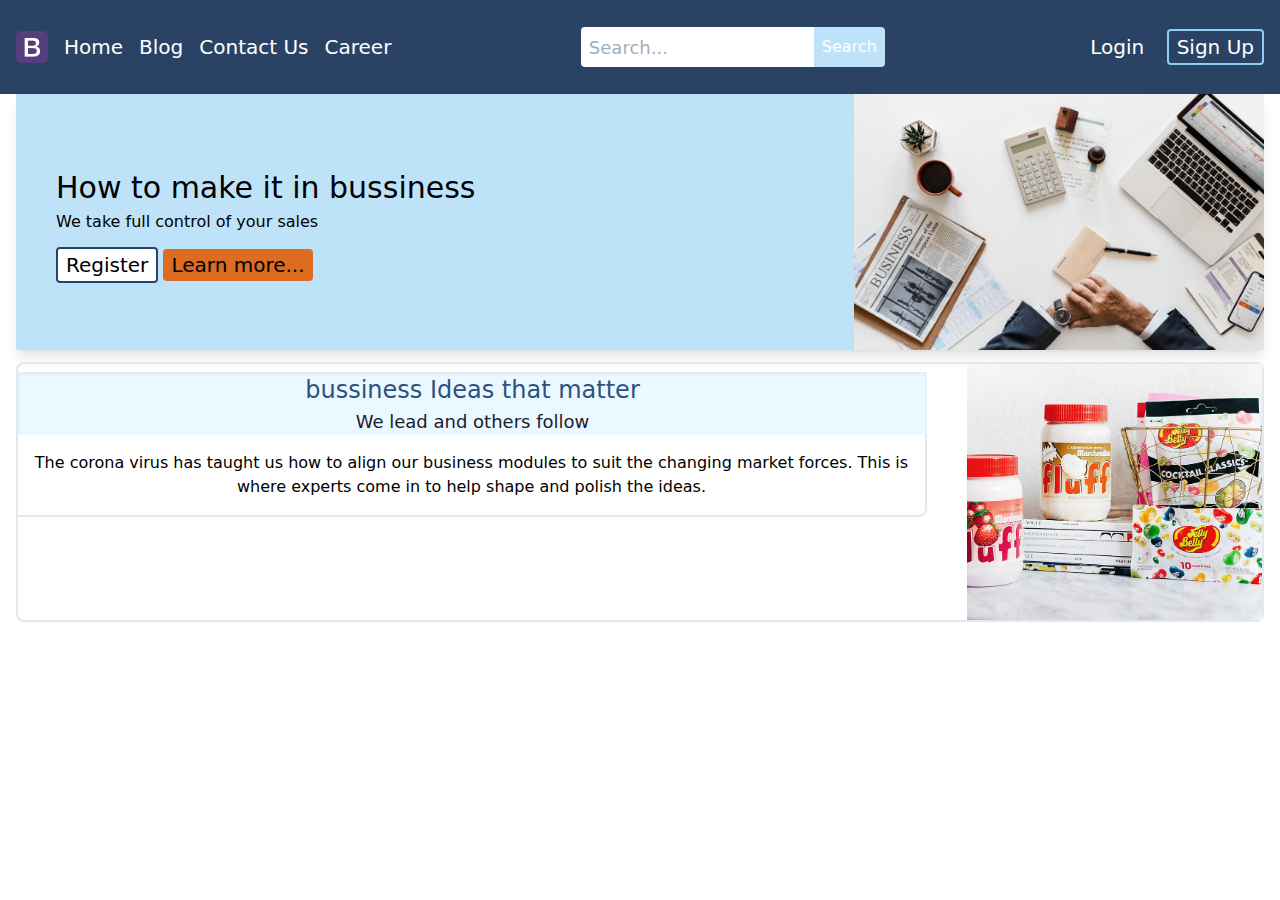
<file: 22ISR006(tailwind css)/main/index.html>
<!DOCTYPE html>
<html lang="en">
   <head>
      <meta charset="UTF-8" />
      <meta name="viewport" content="width=device-width, initial-scale=1.0" />
      <title>Home page</title>
      <link rel="stylesheet" href="style.css" />
   </head>
   <body>
      <div class="md:flex md:justify-between items-center bg-blue-900 p-4">
     
         <nav class="md:flex items-center text-xl text-white">
            <img src="favicon.png" alt="" />
            <a class="m-4 hover:text-indigo-200" href="#">Home</a>
            <a class="mr-4 hover:text-indigo-200" href="articles.html">Blog</a>
            <a class="mr-4 hover:text-indigo-200" href="#">Contact Us</a>
            <a class="hover:text-indigo-200" href="#">Career</a>
         </nav>
   
         <div class="ml-auto">
            <form target="_blank" class="flex" action="#">
               <input class="pl-2 rounded-l outline-none text-lg" type="text" placeholder="Search..." />
               <input class="text-white px-2 py-2 rounded-r bg-blue-200 hover:bg-blue-300 outline-none cursor-pointer" type="submit" value="Search" />
            </form>
         </div>
       
         <div class="ml-auto text-xl text-white">
            <a class="m-4 hover:text-indigo-200" href="login.html">Login</a>
            <a class="border-solid border-2 border-blue-300 py-1 px-2 rounded hover:text-blue-100" href="signUp.html">Sign Up</a
               >
         </div>
      </div>
    
      <div>
         <div
            class="flex justify-between pl-10 items-center mx-4 bg-blue-200 shadow-lg"
            >
            <div class="">
            
               <h1 class="font-sans text-3xl">How to make it in bussiness</h1>
               <p class="mb-4">We take full control of your sales</p>
               <a
                  class="bg-white px-2 py-1 rounded text-xl border-solid border-2 border-blue-900 hover:bg-indigo-200"
                  href="# "
                  >Register</a
                  >
               <a
                  class="bg-orange-600 px-2 py-1 rounded text-xl hover:bg-orange-500"
                  href="# "
                  >Learn more...</a
                  >
            </div>
            <div>
            
               <img class="h-64 object-cover" src="work-3.jpg " alt="office" />
            </div>
         </div>
   
         <div class="flex border-solid border-2 border-gray-300 mx-4 rounded-lg mt-3">
            <div class="items-center mb-auto rounded-lg">
               <div class="text-center bg-blue-100 w-auto mr-10 shadow-inner">
                  <h1 class="mt-2 text-2xl text-blue-800">bussiness Ideas that matter</h1>
                  <p class="text-gray-900 text-lg">We lead and others follow</p>
               </div>
               <div
                  class="w-auto mr-10 p-4 text-center border-solid border-b-2 border-r-2 border-gray-300 rounded-br-lg"
                  >
                  <p>
                     The corona virus has taught us how to align our business modules to suit
                     the changing market forces. This is where experts come in to help shape
                     and polish the ideas.
                  </p>
               </div>
            </div>
            <div class="ml-auto">
               <img class="h-64 object-cover" src="work4.jpg" alt="products" />
            </div>
         </div>
      </div>
   </body>
</html>
</file>
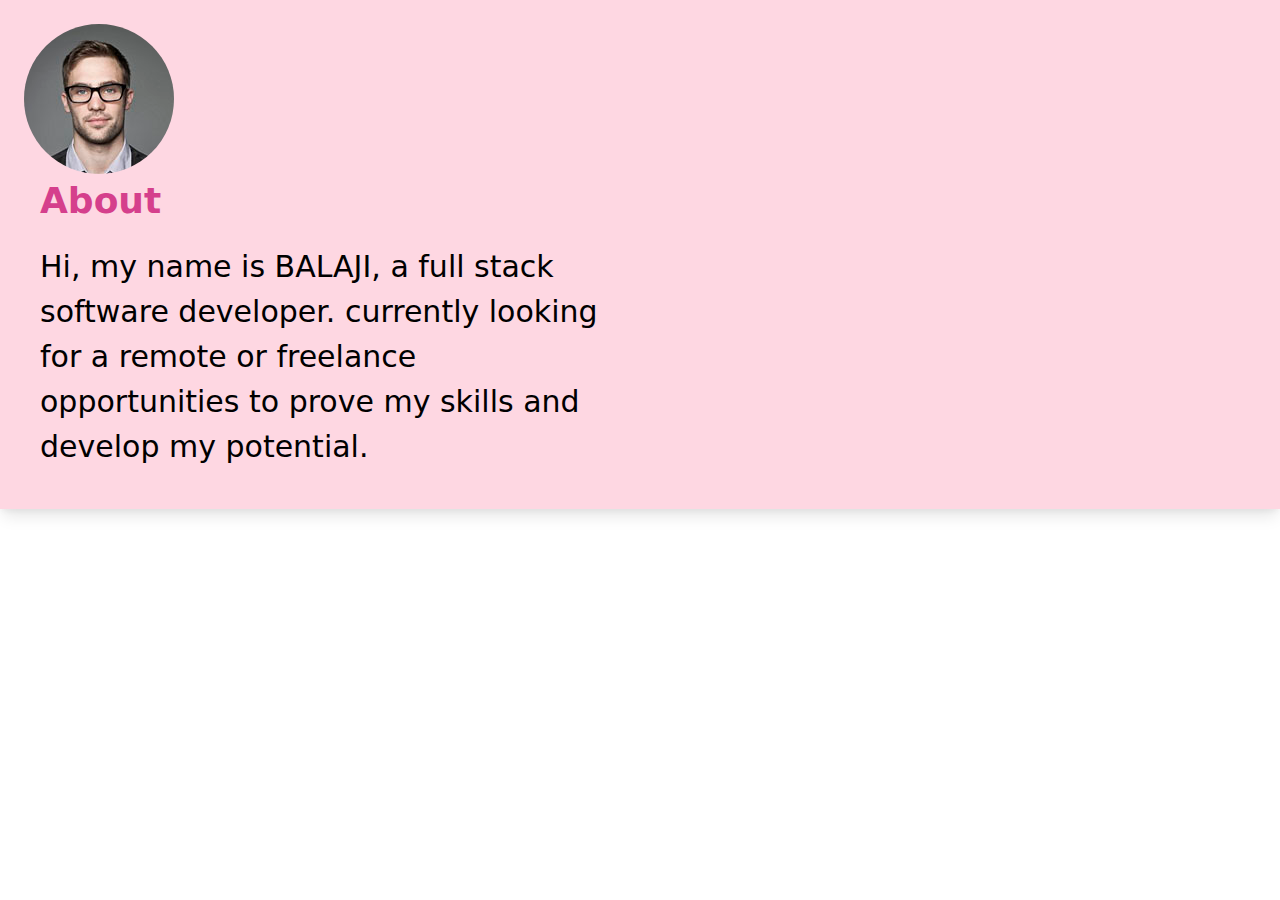
<file: 22ISR006(tailwind css)/main/articles.html>
<!DOCTYPE html>
<html lang="en">

<head>
    <meta charset="UTF-8" />
    <meta name="viewport" content="width=device-width, initial-scale=1.0" />
    <title>Articles</title>
    <link rel="stylesheet" href="style.css" />
</head>

<body>
    <div class="">
        <div class="shadow-lg bg-pink-200 grid grid-cols-2 p-6 gap-3">
            <div>
                <img class="rounded-full" src="image.jpg" alt="" />
                <h1 class="font-bold text-pink-600 pl-4 text-4xl">About</h1>
                <p class="p-4 text-3xl">
                    Hi, my name is BALAJI, a full stack software developer. currently looking for a remote or freelance opportunities to prove my skills and develop my potential.
                </p>
            </div>
        </div>
    </div>
</body>

</html>
</file>
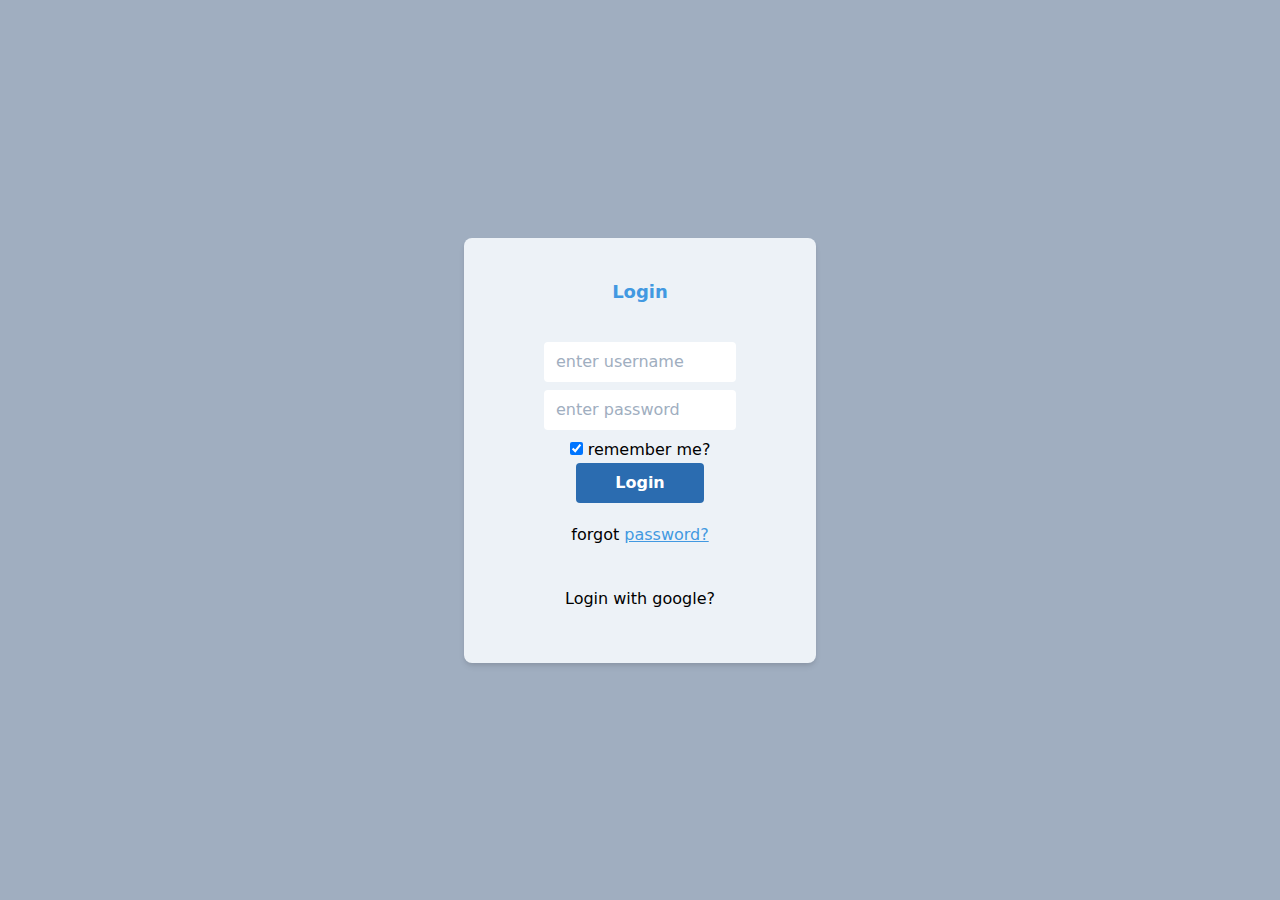
<file: 22ISR006(tailwind css)/main/login.html>
<!DOCTYPE html>
<html lang="en">

<head>
    <meta charset="UTF-8">
    <meta name="viewport" content="width=device-width, initial-scale=1.0">
    <title>Login page</title>
    <link rel="stylesheet" href="style.css">
</head>

<body class="">

    <div class="container ">
        <form target="_blank" class=" flex h-screen w-screen bg-gray-500 " action="">
            <div class="flex self-center mr-auto ml-auto rounded-lg py-10 px-20 shadow-md flex-col items-center bg-gray-200">
                <h1 class="text-center text-lg text-blue-500 font-bold mb-4">Login</h1>
                <hr class="bg-gray-500 pt-1 mb-4">
                <input class="py-2 mb-2 px-3 rounded w-48 outline-none" type="text" name="username" placeholder="enter username " required>
                <input type="password" placeholder="enter password " required class="hover:bg-gray-100 outline-none mb-2 w-48 rounded px-3 py-2">
                <p>
                    <input class="mb-2" type="checkbox" name="rememberMe" id="checkbox" checked>
                    <label for="checkbox">remember me?</label></p>
                <input class="text-white font-bold p-2 rounded w-32 cursor-pointer bg-blue-700 mb-5" type="submit" value="Login" name="submit">
                <div> <span>forgot</span> <a class="underline text-blue-500" class="" href="#">password?</a></div>
                <a class="mb-3 hover:underline mt-10 hover:text-blue-500" href="#">Login with google?</a>
            </div>
        </form>
    </div>
</body>

</html>
</file>
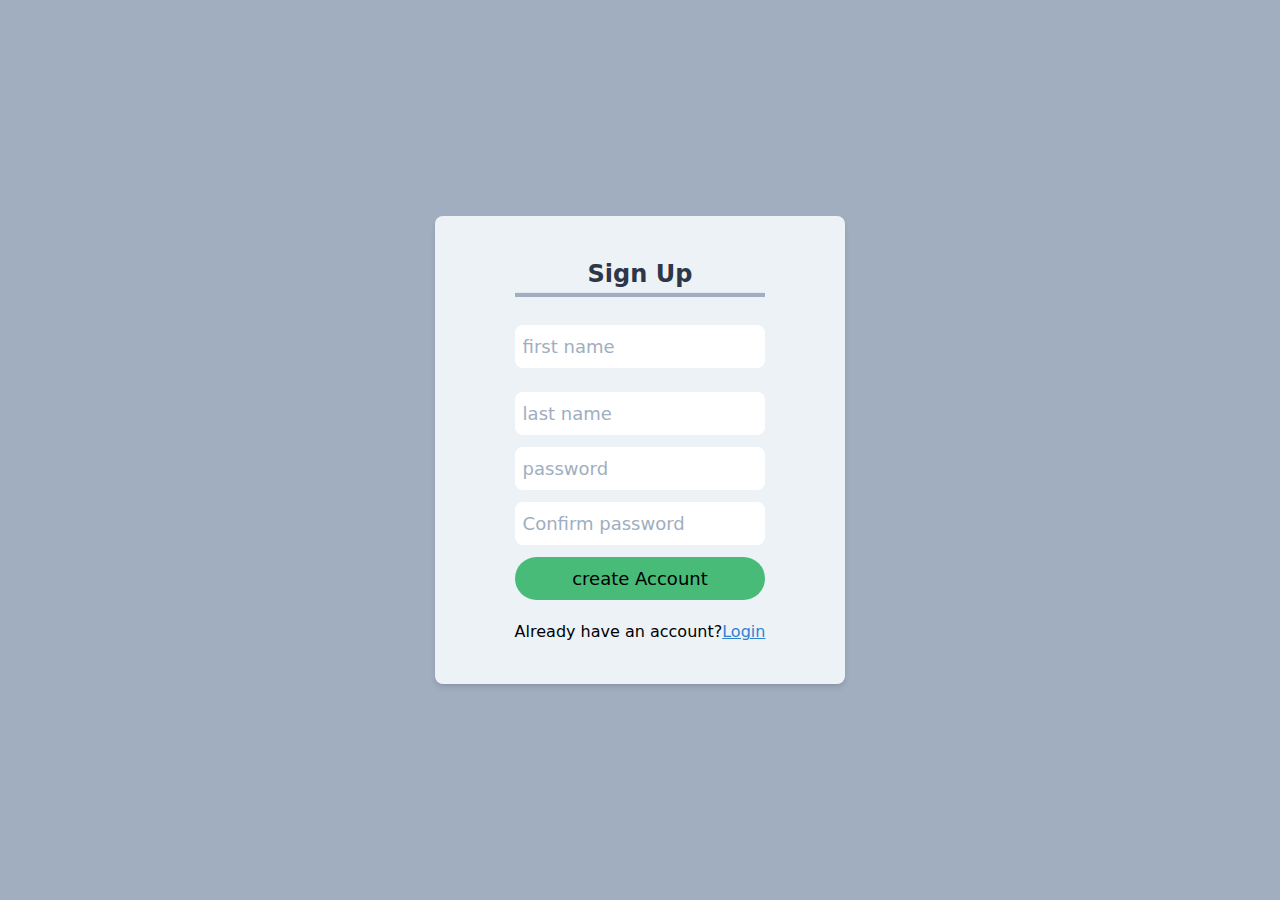
<file: 22ISR006(tailwind css)/main/signUp.html>
<!DOCTYPE html>
<html lang="en">

<head>
    <meta charset="UTF-8">
    <meta name="viewport" content="width=, initial-scale=1.0">
    <title>SignUp Page</title>
    <link rel="stylesheet" href="style.css">
</head>

<body>
    <!-- Sign Uo page -->
    <form class="flex bg-gray-500 h-screen" action="login.ruby" id="form-logn">

        <Div class="ml-auto mr-auto self-center rounded-lg shadow-md bg-gray-200 flex flex-col py-10 px-20">

            <h1 class="font-bold text-2xl text-center text-gray-800">Sign Up</h1>
            <hr class="bg-gray-500 pt-1 mb-4">
            <input class="mt-3 rounded-lg mb-3 px-2 py-2 text-lg" type="text" id="fname" name="username" placeholder="first name">
            <input class="mt-3 rounded-lg mb-3  px-2 py-2 text-lg" type="text" id="lname" name="username" placeholder="last name">

            <input class="mb-3 rounded-lg py-2 px-2 text-lg" type="password" id="pword" name="password" placeholder="password">
            <input class="mb-3 rounded-lg py-2 px-2 text-lg" type="password" id="pword" name="password" placeholder="Confirm password">

            <button class="bg-green-500 rounded-full py-2 px-2 text-lg" type="submit">create Account</button>
            <div class="ml-auto mb-auto mt-5"> <span>Already have an account?</span><a class=" text-blue-600 underline" href="login.html">Login</a></div>
        </Div>


    </form>
</body>

</html>
</file>
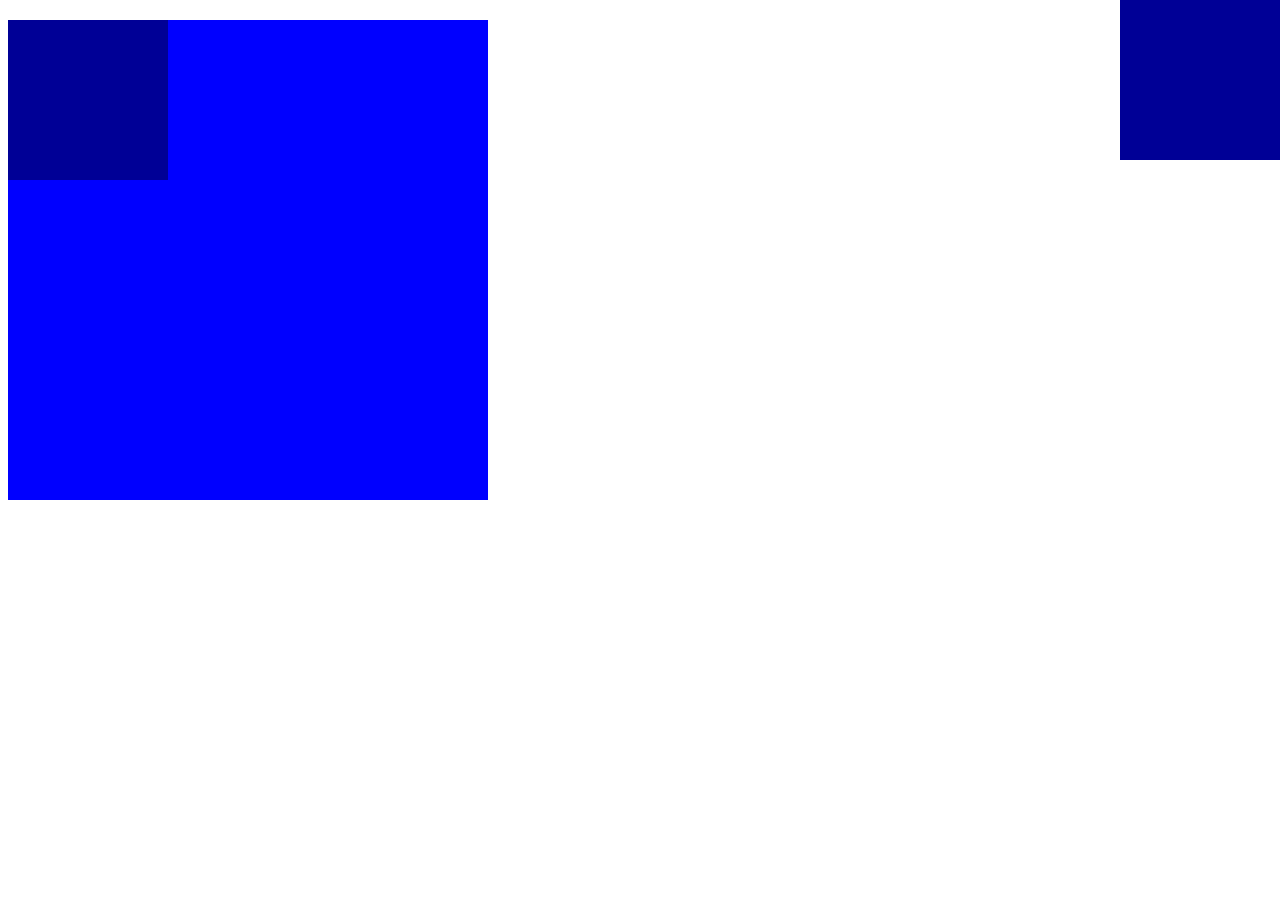
<file: 22ISR006(tailwind css)/positions/relative.html>
<!DOCTYPE html>
<html lang="en">

<head>
    <meta charset="UTF-8">
    <meta name="viewport" content="width=device-width, initial-scale=1.0">
    <title>Document</title>
    <link rel="stylesheet" href="position.css">
</head>

<body>
    <div class="parent">
        <div class="div1"></div>
        <div class="div2"></div>
    </div>
</body>

</html>
</file>
<file: 22ISR006(tailwind css)/positions/position.css>
.parent {
    /* position: relative; */
    height: 30rem;
    width: 30rem;
    background-color: blue;
}

.div1 {
    background-color: rgb(0, 0, 150);
    height: 10rem;
    width: 10rem;
    position: absolute;
    top: 0;
    right: 0;
}

.div2 {
    margin-top: 20px;
    background-color: rgb(0, 0, 150);
    height: 10rem;
    width: 10rem;
}
</file>
